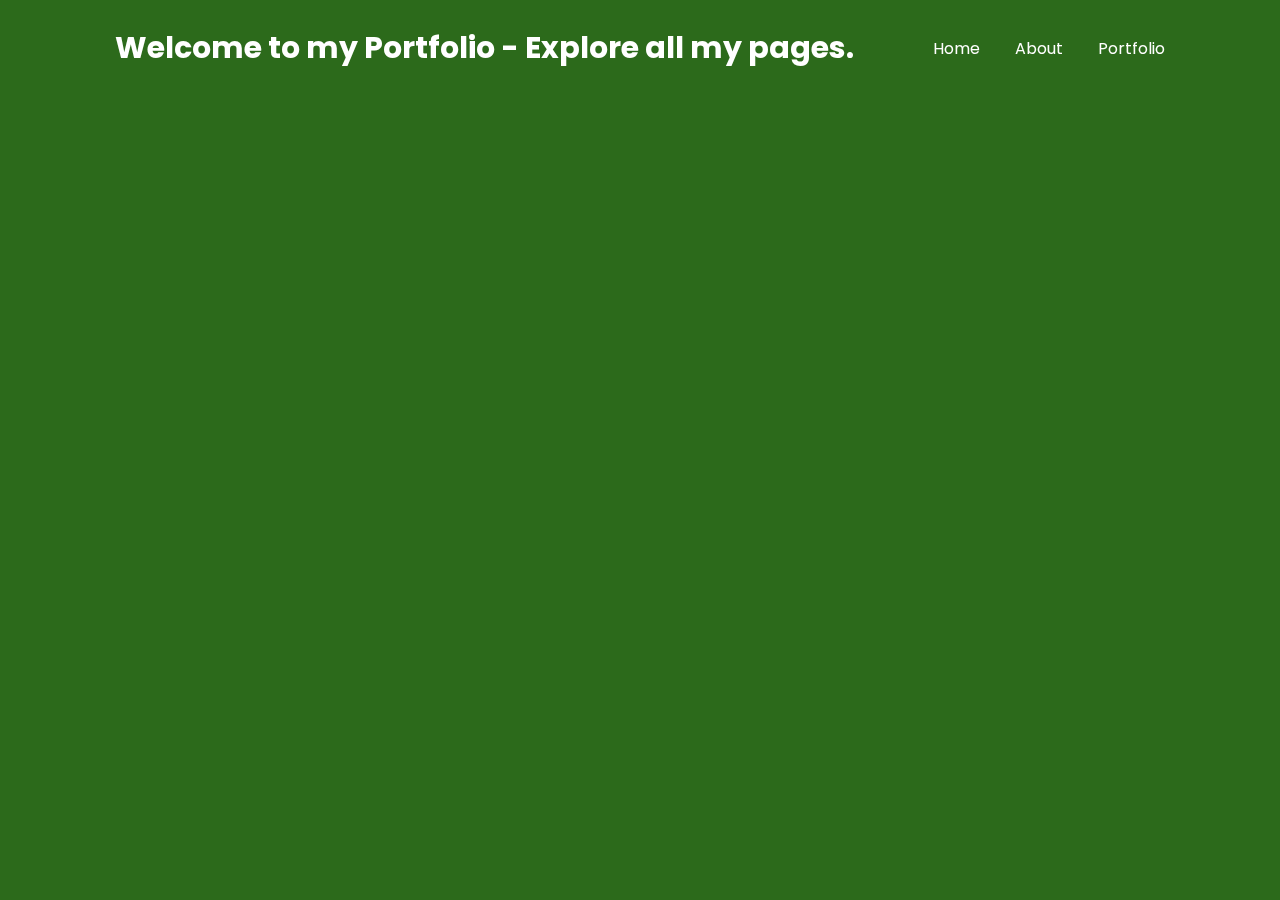
<file: index.html>
<!DOCTYPE html>
<html lang="en">
    
<head>

   <meta charset="UTF-8">
   <meta http-equiv="X-UA-Compatible" content="IE=edge">
   <meta name="viewport" content="width=device-width, initial-scale=1.0">
<title>Personal Portfolio Website Using HTML & CSS</title>
<link href='https://unpkg.com/boxicons@2.1.4/css/boxicons.min.css' rel="stylesheet">
<link rel="stylesheet" href="style.css">
</head>

<body>

    <nav class="navbar">
            <a href="#" class="logo">Welcome to my Portfolio - Explore all my pages.</a>
            <ul>
                <li><a href="index.html">Home</a></li>
                <li><a href="about.html">About</a></li>
                <li><a href="portfolio.html">Portfolio</a></li>
            </ul>
        </nav>
        
        <div class="bars-animation">
            <div class="bar" style="--i:6;"></div>
            <div class="bar" style="--i:5;"></div>
            <div class="bar" style="--i:4;"></div>
            <div class="bar" style="--i:3;"></div>
            <div class="bar" style="--i:2;"></div>
            <div class="bar" style="--i:1;"></div>
        </div>

        <section class="home">
            <div class="home-info">
                <h1>Milja Särkijärvi</h1>

                <!--http://127.0.0.1:5500/about.html-->  
                <!--http://127.0.0.1:5500/Portfolio.html-->             

                <h2>IT-student</h2>

                
                <p>This is my page.</p>
                <div class="btn-sci">
                    <a href="https://www.canva.com/design/DAFT5n2UEbE/R0xOgUujDGzDXuDlc51HUA/edit?utm_content=DAFT5n2UEbE&utm_campaign=designshare&utm_medium=link2&utm_source=sharebutton"
                    class="btn" target="_blank">Download CV</a>
                    <a href="https://github.com/Milzumilli"><i class="bx bxl-github"></i></a>
                    <a href="https://www.linkedin.com/in/milja-s%C3%A4rkij%C3%A4rvi-178307346/"><i class="bx bxl-linkedin"></i></a>
                    <a href="https://www.facebook.com/milja.sarkijarvi/"><i class="bx bxl-facebook"></i></a>
                    <a href="https://www.instagram.com/miljasarkijarvii/"><i class="bx bxl-instagram"></i></a>
                    <a href="https://milzumilli.itch.io/kitty-flying"><i class='bx  bx-wink-smile'    ></i>  
                </div>
            </div>



            <div class="home-img">
                <div class="img-box">
                    <div class="img-item">
                        <img src="Milja2.jpg" alt="Värähtävä kuva" class="shake-on-hover" title="Milja2">
                    </div>
                </div>
            </div>
        </section>

        <section class="about">

        </section>
</body>


</html>
</file>
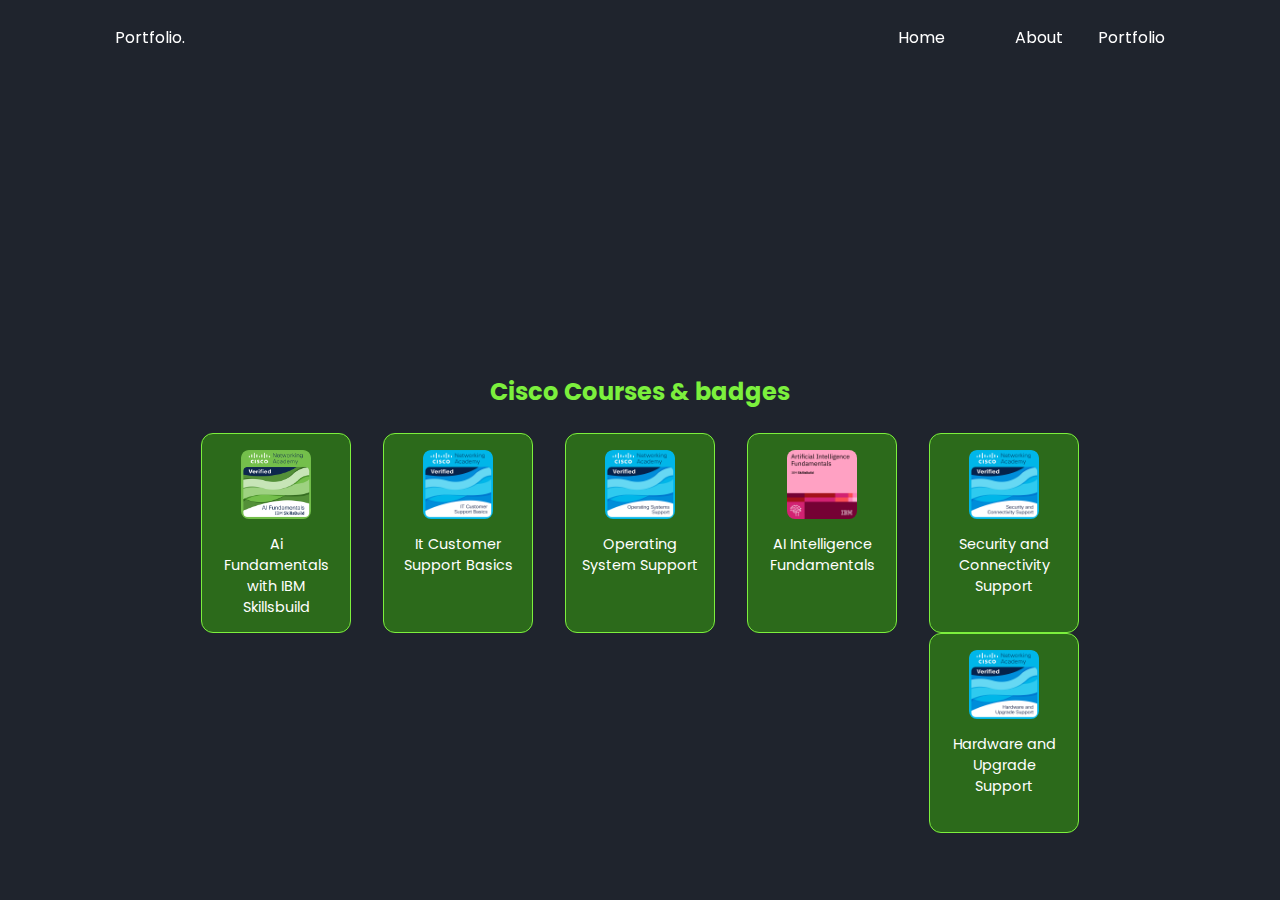
<file: portfolio.html>
<!DOCTYPE html>
<html lang="en">
<head>

   <meta charset="UTF-8">
   <meta http-equiv="X-UA-Compatible" content="IE=edge">
   <meta name="viewport" content="width=device-width, initial-scale=1.0">
<title>Portfolio</title>
<link rel="stylesheet" href="style.css">

</head>

    <body class="portfolio-page">
        <nav class="navbar">
        <div
        class="navbar_logo">Portfolio.</div>
        <ul> 
            <li><a href="index.html">Home</a></li>
            <li class="active">
            <li><a href="about.html">About</a></li>
            <li><a href="portfolio.html">Portfolio</a></li>

</nav>

    <section class="home">
        <div class="home-info">
            <h1>Milja Särkijärvi</h1>
            <h2>Try my game</h2>
            <p>Flying kitty</p>
            <a href="https://milzumilli.itch.io/kitty-flying" class="btn" target="_blank">Play now</a>
            </div>
        <div class="home-img">
            <div class="img-box">
                <div class="img-item shake-on-hover">
                    <img src="Milja2.jpg"
                    alt +="Milja">
                </div>    
            </div>
        </div> 
    </section> 

    <section class="badges">
        <h3>Cisco Courses & badges</h3>
        <div class="badge-grid">
            <div class="badge-item">
                <img src="badge1.png"
                    alt="Ai Fundamentals with IBM skills">
                <p>Ai Fundamentals with IBM Skillsbuild</p>
            </div>

            <div class="badge-item">
                <img src="badge2.png"
                    alt="It Customer support Basics">
                <p>It Customer Support Basics</p>
            </div>
            <div class="badge-item">
                <img src="badge3.png"
                    alt="Operating System support">
                <p>Operating System Support</p>  
            </div>  
            <div class="badge-item">
                <img src="badge4.png"
                    alt="AI Intelligence Fundamentals">
                <p>AI Intelligence Fundamentals</p>
        </div>
    <div> 
        <div class="badge-item">
            <img src="badge5.png"
                alt="Security and Connectivity Support">
            <p>Security and Connectivity Support</p>
    </div>
          <div> 
        <div class="badge-item">
            <img src="badge6.png"
                alt="Security and Connectivity Support">
            <p>Hardware and Upgrade Support</p>
    </div> 
    </section>

   </body>


</html>
</file>
<file: style.css>
@import url('https://fonts.googleapis.com/css2?family=Poppins:wght@300;400;500;600;700;800;900&display=swap');
* {
    margin: 0;
    padding: 0;
    box-sizing: border-box;
    font-family: 'Poppins', sans-serif;
}

a {
    color: #fff;
    text-decoration: none;
}

.navbar {
    position: fixed;
    left: 0;
    top: 0;
    width: 100%;
    padding: 25px 9%;
    display: flex;
    justify-content: space-between;
    align-items: center;
    z-index: 100;
    visibility: visible;
    opacity: 1;
    animation: show-content 1.5s linear forwards;
    animation-delay: 1.2s;
}
body {
    background-color: #2c6a1b;
}


    body.about-page {
        background-color: #1f242d;
        color: #fff;
    }

    body.portfolio-page {
        background-color: #1f242d;
        color: #fff;
    }

@keyframes show-content {
    100% {
        visibility: visible;
        opacity: 1;
    }
}

.navbar .logo {
    font-size: 30px;
    font-weight: 700;
}

.navbar ul {
    display: flex;
}

.navbar ul li {
    list-style: none;
    margin-left: 35px;
}

.navbar ul li :active {
    font-size: 20px;
    font-weight: 500;
    transition: .5s;
}

.navbar ul li:hover a,
.navbar ul li.active a {
        color: #7cf03d;
}

.home {
    display: flex;
    align-items: center;
    gap: 50px;
    height: 100vh;
    padding: 60px 9% 0;
    color: #fff;
    visibility: hidden;
    opacity: 0;
    animation: show-content 1.5s linear forwards;
    animation-delay: 1.6s;
}

.portfolio-page .home {
    height: auto;
    min-height: 15vh;
}

.home-info h1 {
    font-size: 55px;
}

.home-info h2 {
    position: relative;
    display: inline-block;
    color: transparent;
    -webkit-text-stroke: .7px  #7cf03d;
    animation: display-text 16s linear infinite;
    animation-delay: calc(-4s * var(--i));
}

.span {
    position: relative;
    display: inline-block;
    color: transparent;
    -webkit-text-stroke: .7px  #7cf03d;
    animation: display-text 16s linear infinite;
    animation-delay: calc(-4s * var(--i));
}

@keyframes display-text {
    
    25%,
     100% {
        display: block;
    }
}

.home-info h2:after {
    content: attr(data-text);
    position: absolute;
    width: 0;
    border-right: 2px solid #7cf03d;
    color: #7cf03d;
    white-space: nowrap;
    overflow: hidden;
    animation: fill-text 4s linear infinite;
}

@keyframes fill-text {
    0%, 10% {
        width: 0%;
    }

    70%, 90% {
        width: 100%;
    }
    100% {
        width: 0%;
    }
}

.home-info p {
    font-size: 16px;
    margin: 10px 0 25px;
}

.home-info .btn-sci {
    display: flex;
    align-items: center;
}

.btn {
    display: inline-block;
    padding: 10px 30px;
    background: #7cf03d;
    border: 2px solid #7cf03d;
    border-radius: 40px;
    box-shadow: 0 0 10px #7cf03d;
    font-size: 16px;
    color: #1f242d;
    font-weight: 600;
    transition: .5s;
}

.btn:hover {
    background: transparent;
    color: #7cf03d;
    box-shadow: none;
}

.home-info .btn-sci {
    margin-left: 20px;
}

.home-info .btn-sci a:not(.btn){
    display: inline-flex;
    padding: 8px;
    border: 2px solid #7cf03d;
    border-radius: 50%;
    font-size: 20px;
    color: #7cf03d;
    margin: 0 8px;
    transition: 5s;
}

.home-info .btn-sci a:not(.btn):hover {
    background: #7cf03d;
    color: #1f242d;
    box-shadow: 0 0 10px #7cf03d;
}

.home-img .img-box {
    position: relative;
    width: 22vw;
    height: 22vw;
    border-radius: 50%;
    padding: 5px;
    display: flex;
    justify-content: center;
    align-items: center;
    overflow: hidden;
}

.home-img .img-box::before, 
.home-img .img-box::after {
    content: '';
    position: absolute;
    width: 500px;
    height: 500px;
    background: conic-gradient (transparent, transparent, transparent, #7cf03d);
    transform: rotate(0deg);
    animation: rotate-border 10s linear infinite;
}

.home-img .img-box::after {
    animation-delay: -5s;
}

@keyframes rotate-border {
    100% {
        transform: rotate(360deg);
    }
}

.home-img .img-box .img-item {
    position: relative;
    width: 100%;
    height: 100%;
    background: #1f242d;
    border-radius: 50%;
    border: .1px solid #1f242d;
    display: flex;
    justify-content: center;
    z-index: 1;
    overflow: hidden;
}
@keyframes shake {
    0% { transform: translate(0, 0);}
    20% { transform: translate(-2px, 0); }
    40% { transform: translate(2px, 0); }
    60% { transform: translate(-2px, 0); }
    80% { transform: translate(2px, 0); }
    100% { transform: translate(0, 0); }
}
.shake-on-hover:hover {
    animation: shake 0.3s ease-in-out;
}

.home-img .img-box .img-item img {
    position: absolute;
    top: 0px;
    left: 0;
    width: 100%;
    height: 100%;
    object-fit: cover;
    border-radius: 50%;
    mix-blend-mode: normal;
    display: block;
    object-fit: cover;
    mix-blend-mode: lighten;
}

.bars-animation {
    position: absolute;
    width: 100%;
    height: 100%;
    display: flex;
    z-index: -1;
}

.bars-animation .bar {
    position: absolute;
    width: 100%;
    height: 100%;
    background: #1f242d;
    transform: translateY(-100%);
    animation: show-bars .5s ease-in-out forwards;
    animation-delay: calc(.1s * var(--i));
    
}

@keyframes show-bars {
    100% {
        transform: translateY(0%);
    }
}

.about-page .home-info {
    max-width: 350px;
}

.about-page .home-img .img-box {
    width: 300px;
    height: 300px;
    margin: auto;
    border-radius: 50%;
    overflow: hidden;
    display: flex;
    justify-content: center;
    align-items: center;
    background: transparent !important;
    border: none !important;
    box-shadow: none !important;
}

.about-page .home-img .img-box::before, 
.about-page .home-img .img-box::after {
    display: none;

}
.about-page .home-img .img-box img
{
    width: 105%;
    height: 105%;
    object-fit: cover;
    object-position: center 80%;
    border-radius: 50%;
    position: relative;
    top: 1px;
}   

.badges {
    text-align: center;
    margin-top: 2rem;
}

.badges h3 {
    color: #7cf03d;
    margin-bottom: 1.5rem;
    text-align: center;
    font-size: 1.5rem;
}

.badge-grid {
    display: flex;
    justify-content: center;
    gap: 2rem;
    flex-wrap: wrap;
    margin-top: 1rem;
}

.badge-item {
    background-color: #2c6a1b;
    border: 1px solid #7cf03d;
    border-radius: 12px;
    padding: 1rem;
    width: 150px;
    height: 200px;
    transition: transform 0.3s ease;
}

.badge-item:hover {
    transform: scale(1.05);
    box-shadow: 0 0 15px #7cf03d;
    transition: transform 0.3s ease;
    box-shadow: 0.3 ease;
}

.badge-item img {
    width: 60%;
    border-radius: 8px;
    object-fit: cover;
}

.badge-item p {
    margin-top: 0.5rem;
    color: #fff;
    font-size: 0.9rem;
}

.extra-img {
    margin-left: auto;
    margin-right: 60px;
    margin-top: 2rem;
    text-align: center;
}

.extra-img img {
    justify-content: space-between;
    width: 250px;
    border-radius: 12px;
    box-shadow: 0 0 15px rgba (0, 0, 0, 0.3);

}

.caption {
    margin-top: 10px;
    color: #ccc;
    font-size: 1rem;
    font-style: italic;
}
</file>
